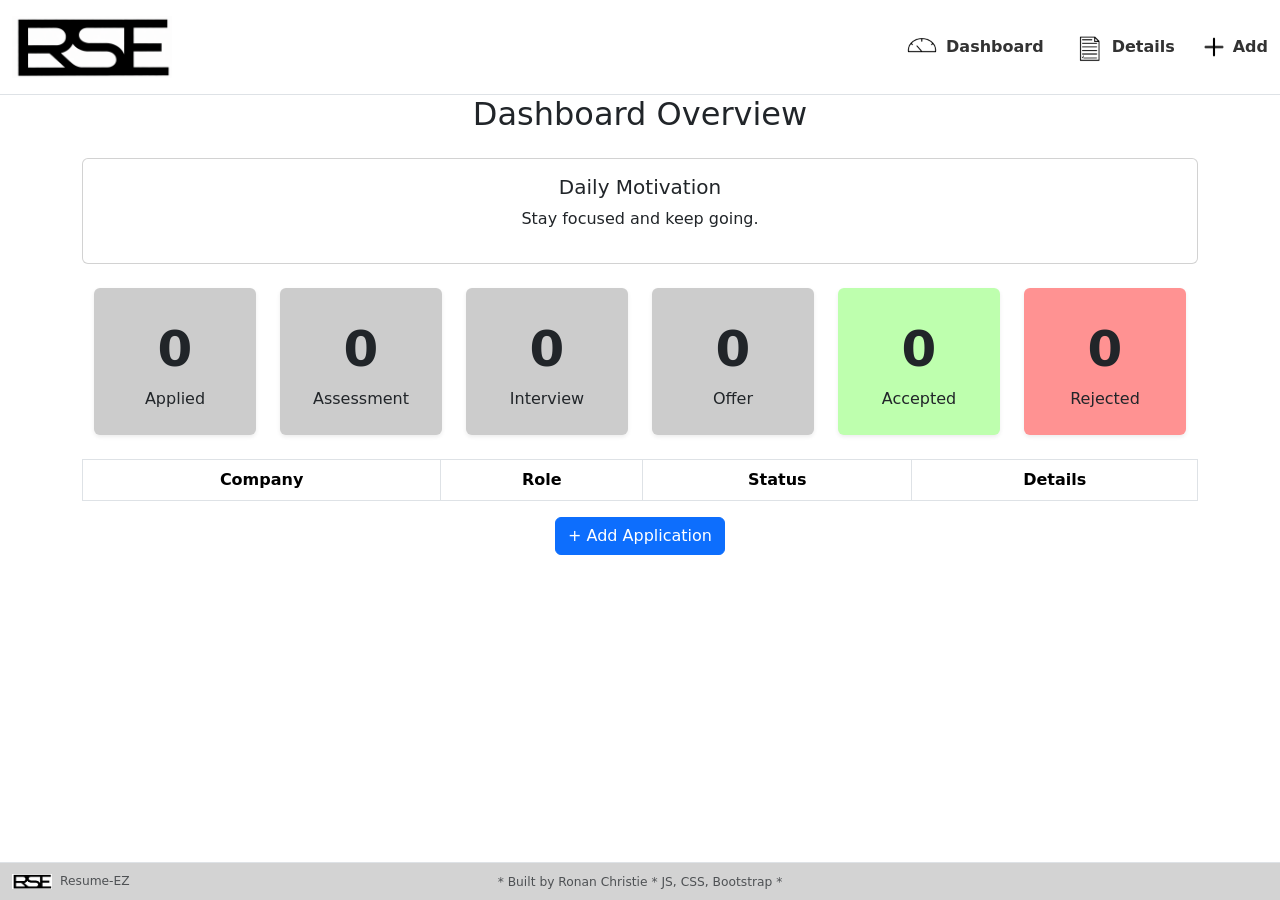
<file: index.html>
<!DOCTYPE html>
<html lang="en">
<head>
    <meta charset="UTF-8">
    <meta name="viewport" content="width=device-width, initial-scale=1.0">
    <title>Resume-EZ Dashboard</title>
<!-- Bootstrap and styling sheet link  -->
    <link href="https://cdn.jsdelivr.net/npm/bootstrap@5.3.5/dist/css/bootstrap.min.css" rel="stylesheet">
    <link rel="stylesheet" href="css\style.css">
</head>
<body class="d-flex flex-column min-vh-100">
<!-- Container for the changebale window size  -->
<header class="container-fluid border-bottom py-3">
    <div class="d-flex justify-content-between align-items-center">
<!-- Logo for the entire header of pages  -->
        <div class="d-flex align-items-center">
            <img src="images\RSE Logo.png" alt="RSE Logo" width="160" class="me-2">
        </div>
<!-- Nav bar functions and logos I made -->
        <div class="d-flex gap-4">
            <a href="index.html" class="nav-link-custom d-flex align-items-center">
                <img src="images/Dashboard Logo.png" width="40" class="me-1">
                <span>Dashboard</span>
            </a>
            <a href="details.html" class="nav-link-custom d-flex align-items-center">
                <img src="images/Application Details Icon.png" width="40" class="me-1">
                <span>Details</span>
            </a>
            <a href="addpage.html" class="nav-link-custom d-flex align-items-center">
                <img src="images/Plus Icon.png" width="30" class="me-1">
                <span>Add</span>
            </a>
        </div>
    </div>
</header>
<!-- Main contents and add button  -->
<main class="flex-grow-1">
    <div class="container text-center mb-4">
        <h2 class= "text-center mb-4"> Dashboard Overview </h2>
        <div class="card p-3 mb-4">
    <h5>Daily Motivation</h5>
    <p id="quote">Loading...</p>
</div>
<div class="container mt-4 mb-4">
    <div class="row text-center">
<!-- Applied counter-->
        <div class="col">
            <div class="p-4 rounded shadow-sm" style="background-color: #cccccc;">
                <div id="count-applied" style="font-size: 50px; font-weight: bold;">0</div>
                <div>Applied</div>
            </div>
        </div>
<!-- Assessment counter-->
        <div class="col">
            <div class="p-4 rounded shadow-sm" style="background-color: #cccccc;">
                <div id="count-assessment" style="font-size: 50px; font-weight: bold;">0</div>
                <div>Assessment</div>
            </div>
        </div>
<!-- Interview counter-->
        <div class="col">
            <div class="p-4 rounded shadow-sm" style="background-color: #cccccc;">
                <div id="count-interview" style="font-size: 50px; font-weight: bold;">0</div>
                <div>Interview</div>
            </div>
        </div>
<!-- Offer counter-->
        <div class="col">
            <div class="p-4 rounded shadow-sm" style="background-color: #cccccc;">
                <div id="count-offer" style="font-size: 50px; font-weight: bold;">0</div>
                <div>Offer</div>
            </div>
        </div>
<!-- Accepted counter-->
        <div class="col">
            <div class="p-4 rounded shadow-sm" style="background-color: #beffae;">
                <div id="count-accepted" style="font-size: 50px; font-weight: bold;">0</div>
                <div>Accepted</div>
            </div>
        </div>
<!-- Rejected counter-->
        <div class="col">
            <div class="p-4 rounded shadow-sm" style="background-color: #ff9292;">
                <div id="count-rejected" style="font-size: 50px; font-weight: bold;">0</div>
                <div>Rejected</div>
            </div>
        </div>
    </div>
</div>
<!-- Dashboard table overview -->
        <table class="table table-bordered text-center">
            <thead>
                <tr>
                    <th>Company</th>
                    <th>Role</th>
                    <th>Status</th>
                    <th>Details</th>
                </tr>
            </thead>
            <tbody id="job-table-body">
<!-- JS makes the table format correctly and display in the table here -->
            </tbody>
        </table>
        <a href="addpage.html" class="btn btn-primary">+ Add Application</a>
    </div>
    <div class="container">
        <div id="job-list" class="row"></div>
    </div>
</main>
    <script src="javascript\script.js"></script>
<footer class="container-fluid border-top py-2 mt-5">
    <div class="row align-items-center">
<!-- Left of Footer -->
        <div class="col-4 d-flex align-items-center">
            <img src="images\RSE Logo.png" width="40" class="me-2">
            <small class="text-muted">Resume-EZ</small>
        </div>
<!-- Center of Footer -->
        <div class="col-4 text-center">
            <small class="text-muted"> * Built by Ronan Christie * JS, CSS, Bootstrap * </small>
        </div>
        <div class="col-4"></div>
    </div>
</footer>
</file>
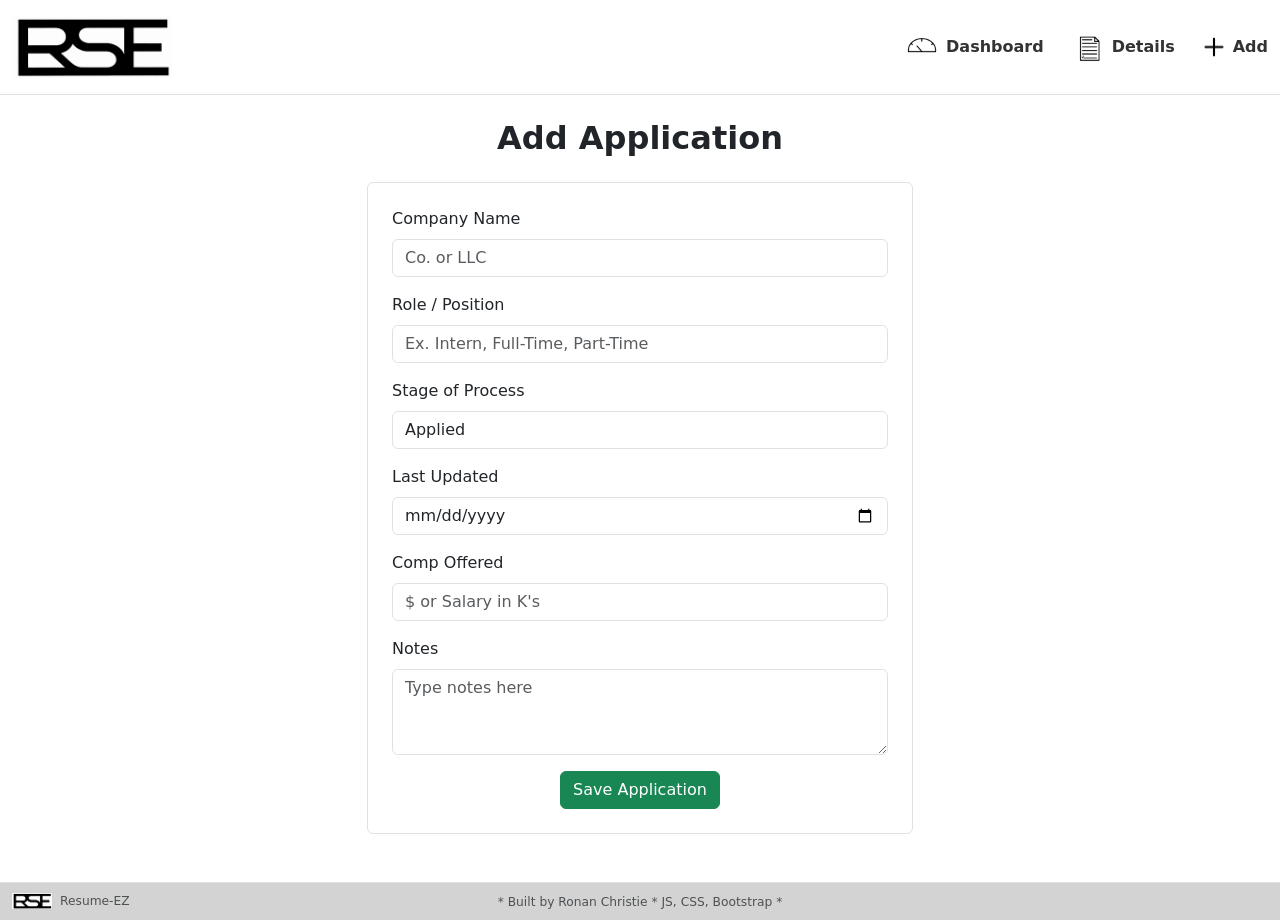
<file: addpage.html>
<!DOCTYPE html>
<html lang="en">
<head>
    <meta charset="UTF-8">
    <meta name="viewport" content="width=device-width, initial-scale=1.0">
    <title>Resume-EZ Dashboard</title>
<!-- Bootstrap and styling sheet link  -->
    <link href="https://cdn.jsdelivr.net/npm/bootstrap@5.3.5/dist/css/bootstrap.min.css" rel="stylesheet">
    <link rel="stylesheet" href="css\style.css">
</head>
<body class="d-flex flex-column min-vh-100">
<!-- Container for the changebale window size  -->
<header class="container-fluid border-bottom py-3">
    <div class="d-flex justify-content-between align-items-center">
<!-- Logo for the entire header of pages  -->
        <div class="d-flex align-items-center">
            <img src="images\RSE Logo.png" alt="RSE Logo" width="160" class="me-2">
        </div>
<!-- Nav bar functions and logos I made -->
        <div class="d-flex gap-4">
            <a href="index.html" class="nav-link-custom d-flex align-items-center">
                <img src="images/Dashboard Logo.png" width="40" class="me-1">
                <span>Dashboard</span>
            </a>
            <a href="details.html" class="nav-link-custom d-flex align-items-center">
                <img src="images/Application Details Icon.png" width="40" class="me-1">
                <span>Details</span>
            </a>
            <a href="addpage.html" class="nav-link-custom d-flex align-items-center">
                <img src="images/Plus Icon.png" width="30" class="me-1">
                <span>Add</span>
            </a>
        </div>
    </div>
</header>
<!-- Main contents and add button  -->
<main class="flex-grow-1">
    <div class="container mt-4">
<!-- Title above entry box -->
        <h2 class="text-center mb-4" style="font-weight: bold;">Add Application</h2>
<!-- Box holding all entry feilds for the application -->
        <div class="row justify-content-center">
            <div class="col-md-6">
                <div class="border p-4 rounded">
<!-- Company offering a position -->
                    <div class="mb-3">
                        <label class="form-label">Company Name</label>
                        <input id="company" type="text" class="form-control" placeholder="Co. or LLC">
                    </div>
<!-- Role or position applied for-->
                    <div class="mb-3">
                        <label class="form-label">Role / Position</label>
                        <input id="role" type="text" class="form-control" placeholder="Ex. Intern, Full-Time, Part-Time">
                    </div>
<!-- Status of a Job application with drop down options -->
                    <div class="mb-3">
                        <label class="form-label">Stage of Process</label>
                        <select id="status" class="form-control">
                            <option>Applied</option>
                            <option>Assessment</option>
                            <option>Interview</option>
                            <option>Offer</option>
                            <option>Accepted</option>
                            <option>Rejected</option>
                        </select>
                    </div>
<!-- Date modified -->
                    <div class="mb-3">
                        <label class="form-label">Last Updated</label>
                        <input id="date" type="date" class="form-control">
                    </div>
<!-- Compensation of a job listing -->
                    <div class="mb-3">
                        <label class="form-label">Comp Offered</label>
                        <input id="comp" type="text" class="form-control" placeholder="$ or Salary in K's">
                    </div>
<!-- Notes for a job application -->
                    <div class="mb-3">
                       <label class="form-label">Notes</label>
                        <textarea id="notes" class="form-control" rows="3" placeholder="Type notes here"></textarea>
                    </div>    
<!-- Save button to keep everything in all boxes-->
                    <div class="text-center">
                        <button id="save-btn" class="btn btn-success">Save Application</button>
                    </div>
                </div>

            </div>
        </div>
    </div>
</main>
    <script src="javascript\script.js"></script>
<footer class="container-fluid border-top py-2 mt-5">
    <div class="row align-items-center">
<!-- Logo and Name -->
        <div class="col-4 d-flex align-items-center">
            <img src="images\RSE Logo.png" width="40" class="me-2">
            <small class="text-muted">Resume-EZ</small>
        </div>
<!-- Center text crediting myself and listing tools -->
        <div class="col-4 text-center">
            <small class="text-muted"> * Built by Ronan Christie * JS, CSS, Bootstrap * </small>
        </div>
        <div class="col-4"></div>
    </div>
</footer>
</file>
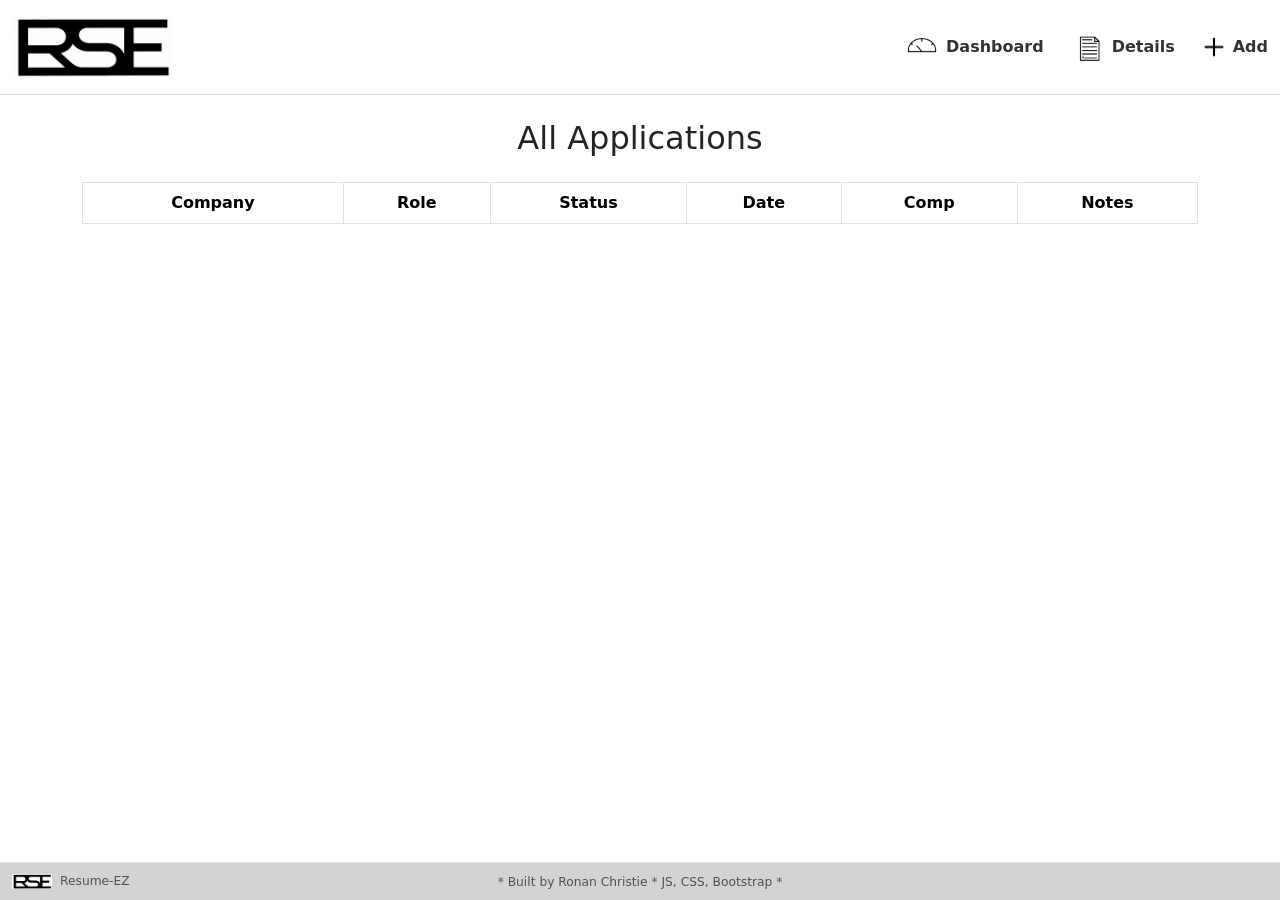
<file: details.html>
<!DOCTYPE html>
<html lang="en">
<head>
    <meta charset="UTF-8">
    <meta name="viewport" content="width=device-width, initial-scale=1.0">
    <title>Resume-EZ Dashboard</title>
<!-- Bootstrap and styling sheet link  -->
    <link href="https://cdn.jsdelivr.net/npm/bootstrap@5.3.5/dist/css/bootstrap.min.css" rel="stylesheet">
    <link rel="stylesheet" href="css\style.css">
</head>
<body class="d-flex flex-column min-vh-100">
<!-- Container for the changebale window size  -->
<header class="container-fluid border-bottom py-3">
    <div class="d-flex justify-content-between align-items-center">
<!-- Logo for the entire header of pages  -->
        <div class="d-flex align-items-center">
            <img src="images\RSE Logo.png" alt="RSE Logo" width="160" class="me-2">
        </div>
<!-- Nav bar functions and logos I made -->
        <div class="d-flex gap-4">
            <a href="index.html" class="nav-link-custom d-flex align-items-center">
                <img src="images/Dashboard Logo.png" width="40" class="me-1">
                <span>Dashboard</span>
            </a>
            <a href="details.html" class="nav-link-custom d-flex align-items-center">
                <img src="images/Application Details Icon.png" width="40" class="me-1">
                <span>Details</span>
            </a>
            <a href="addpage.html" class="nav-link-custom d-flex align-items-center">
                <img src="images/Plus Icon.png" width="30" class="me-1">
                <span>Add</span>
            </a>
        </div>
    </div>
</header>
<!-- Main contents and add button  -->
<main class="flex-grow-1">
    <div class="container mt-4">
        <h2 class="text-center mb-4">All Applications</h2>
        <table class="table table-bordered text-center">
            <thead>
                <tr>
                    <th>Company</th>
                    <th>Role</th>
                    <th>Status</th>
                    <th>Date</th>
                    <th>Comp</th>
                    <th>Notes</th>
                </tr>
            </thead>
            <tbody id="details-table-body">
<!-- JS logic fills table -->
            </tbody>
        </table>
    </div>
</main>
    <script src="javascript\script.js"></script>
<footer class="container-fluid border-top py-2 mt-5">
    <div class="row align-items-center">
<!-- Left side of the footer -->
        <div class="col-4 d-flex align-items-center">
            <img src="images\RSE Logo.png" width="40" class="me-2">
            <small class="text-muted">Resume-EZ</small>
        </div>
<!-- Center of the footer crediting me -->
        <div class="col-4 text-center">
            <small class="text-muted"> * Built by Ronan Christie * JS, CSS, Bootstrap * </small>
        </div>
        <div class="col-4"></div>
    </div>
</footer>
</file>
